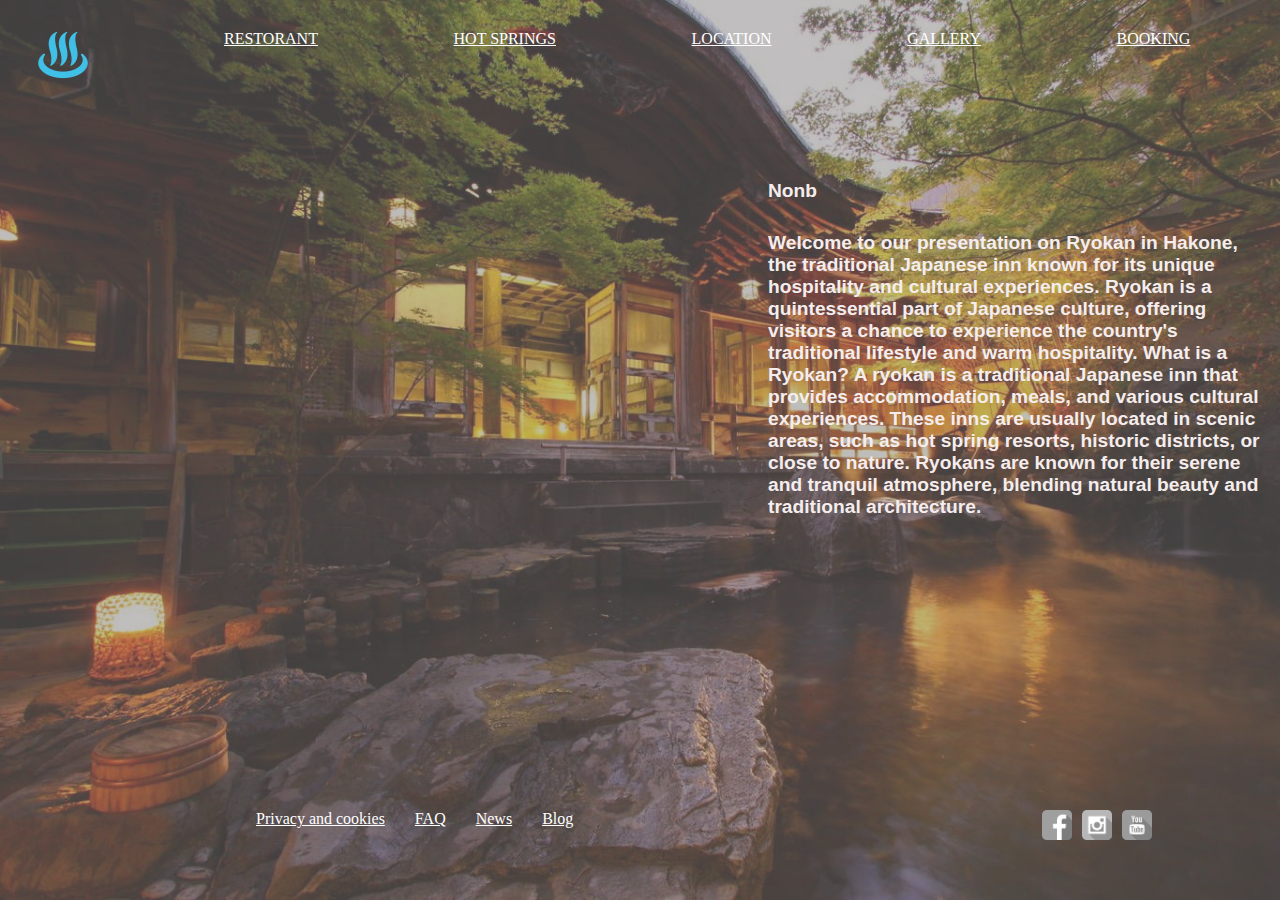
<file: index.html>
<!DOCTYPE html>
<html lang="en">

<head>
    <meta charset="UTF-8">
    <meta name="viewport" content="width=device-width, initial-scale=1.0">
    <title>Document</title>
    <link rel="stylesheet" href="style.css">
</head>

<body>
    <div class="wrapper">
    </div>
    <div class="header">
         <div class="logo">
        <img src="images/ist.png">
         </div>
        <a href="rest.html">RESTORANT</a>
        <a href="onsen.html">HOT SPRINGS</a>
        <a href="loc.html">LOCATION</a>
        <a href="gallery.html">GALLERY</a>
        <a href="book.html">BOOKING</a>        
    </div>
    <div class="slider">
    
        <img class="slide" src="images/main.webp">        
    
    
        <img class="slide" src="images/main2.webp">        
    
    
        <img class="slide" src="images/main3.webp">        
    
        <img class="slide" src="images/main4.webp">        
    
    </div>

    
        <ul class="menu vissible">
           <li><a href="rest.html">RESTORANT</a></li>
           <li><a href="onsen.html">HOT SPRINGS</a></li>
            <li><a href="loc.html">LOCATION</a></li>
            <li><a href="gallery.html">GALLERY</a></li>
            <li><a href="book.html">BOOKING</a></li>
        </ul>

        <div class="footer">
            <div class="nav_bar_one">
                <a href="#">Privacy and cookies</a>
                <a href="#">FAQ</a>
                <a href="#">News</a>
                <a href="#">Blog</a>                   
            </div>
            <div class="nav_bar_two">
                <a  href="#"><div class="fb"></div></a>
                <a  href="#"><div class="insta"></div></a>
                <a  href="#"><div class="tube"></div></a>
                                 
            </div>
        </div>
        <div class="story">
        <div class="text-container">
            <span class="text"></span>
        </div>
            <p>
                Welcome to our presentation on Ryokan in Hakone, the traditional Japanese inn known for its unique hospitality and cultural experiences.
Ryokan is a quintessential part of Japanese culture, offering visitors a chance to experience the country's traditional lifestyle and warm hospitality.
What is a Ryokan?

A ryokan is a traditional Japanese inn that provides accommodation, meals, and various cultural experiences.
These inns are usually located in scenic areas, such as hot spring resorts, historic districts, or close to nature.
Ryokans are known for their serene and tranquil atmosphere, blending natural beauty and traditional architecture.
            </p>
        </div>
    <script src="app.js"></script>
    
</body>

</html>
</file>
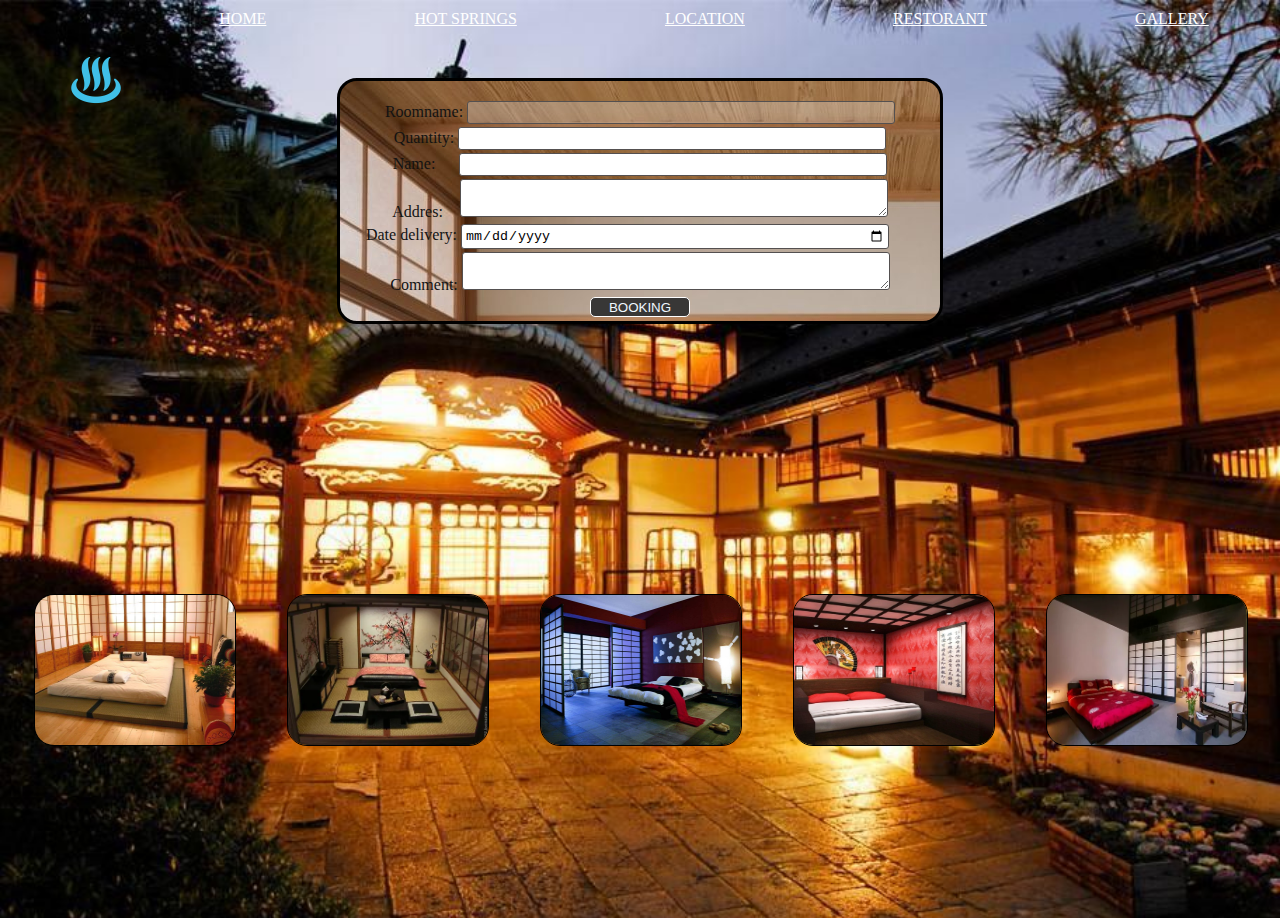
<file: book.html>
<!DOCTYPE html>
<html lang="en">
<head>
    <meta charset="UTF-8">
    <meta name="viewport" content="width=device-width, initial-scale=1.0">
    <title>Document</title>
    <link rel="stylesheet" href="book.css">
</head>
<body>
    <div class="header">
        <a href="index.html"><img class="logo" src="images/ist.png" alt="logo"></a>
        <a href="index.html">HOME</a>
        <a href="onsen.html">HOT SPRINGS</a>
        <a href="loc.html">LOCATION</a>
        <a href="rest.html">RESTORANT</a>
        <a href="gallery.html">GALLERY</a>        
     </div>
    
    <form action="oder.html" target="_blank">
      <label>
          Roomname:
          <input type="text" name="setName" id="setName" disabled>
      </label>
      <label>
          Quantity:
          <input type="number" name="setQuantity" id="setQuantity">
      </label>
  <label>
      Name:
      <input type="text" name="user" id="user">
  </label>
  <label>
      Addres:
      <textarea name="addres" id="addres"></textarea>
  </label>
  <label>
      Date delivery:
      <input type="date" name="date" id="date">
  </label>
  <label>
      Comment:
      <textarea name="comment" id="comment"></textarea>
  </label>
  <button id="formButton">BOOKING</button>
    </form>
  
  
  <div class="carousel">
    <div class="conteiner">
        <div class="text hidden" id="japanese">
            <h2 class="tittle">Japanese style room</h2>
            <p>Enjoing a Japanese style room</p>
            <p class="price">200$</p>
            <button class="push">BOOKING</button>
        </div>
            <img src="images/dook6.jpg" alt="japanese">        
    </div>
    <div class="conteiner">
        <div class="text hidden" id="sakura">
            <h2 class="tittle">Sakura room</h2>
            <p>Enjoing in standart double room at the sakura style gaden</p>
            <p class="price">300$</p>
            <button class="push">BOOKING</button>
        </div>
        <img src="images/book.webp" alt="sakura">
    </div>
    <div class="conteiner" >
        <div class="text hidden" id="european">
            <h2 class="tittle">Luxury european style room</h2>
            <p>Enjoing in Luxury european style room</p>
            <p class="price">350$</p>
            <button class="push">BOOKING</button>
        </div>
        <img src="images/book4.jpg" alt="european">
    </div>
    <div class="conteiner">
        <div class="text hidden" id="chinese">
            <h2 class="tittle">Luxury chinese style room</h2>
            <p>Enjoing in Luxury chinese style room</p>
            <p class="price">300$</p>
            <button class="push">BOOKING</button>
        </div>
        <img src="images/book5.jpg" alt="chinese">
    </div>
    <div class="conteiner">
        <div class="text hidden" id="indonesian">
            <h2 class="tittle">Luxury indonesian style room</h2>
            <p>Enjoing in Luxury indonesian style room</p>
            <p class="price">400$</p>
            <button class="push">BOOKINGt</button>
        </div>    
        <img src="images/book7.webp" alt="indonesian"> 
    </div>     
        
  </div>
      

     <script src="book.js"></script>
</body>
</html>
</file>
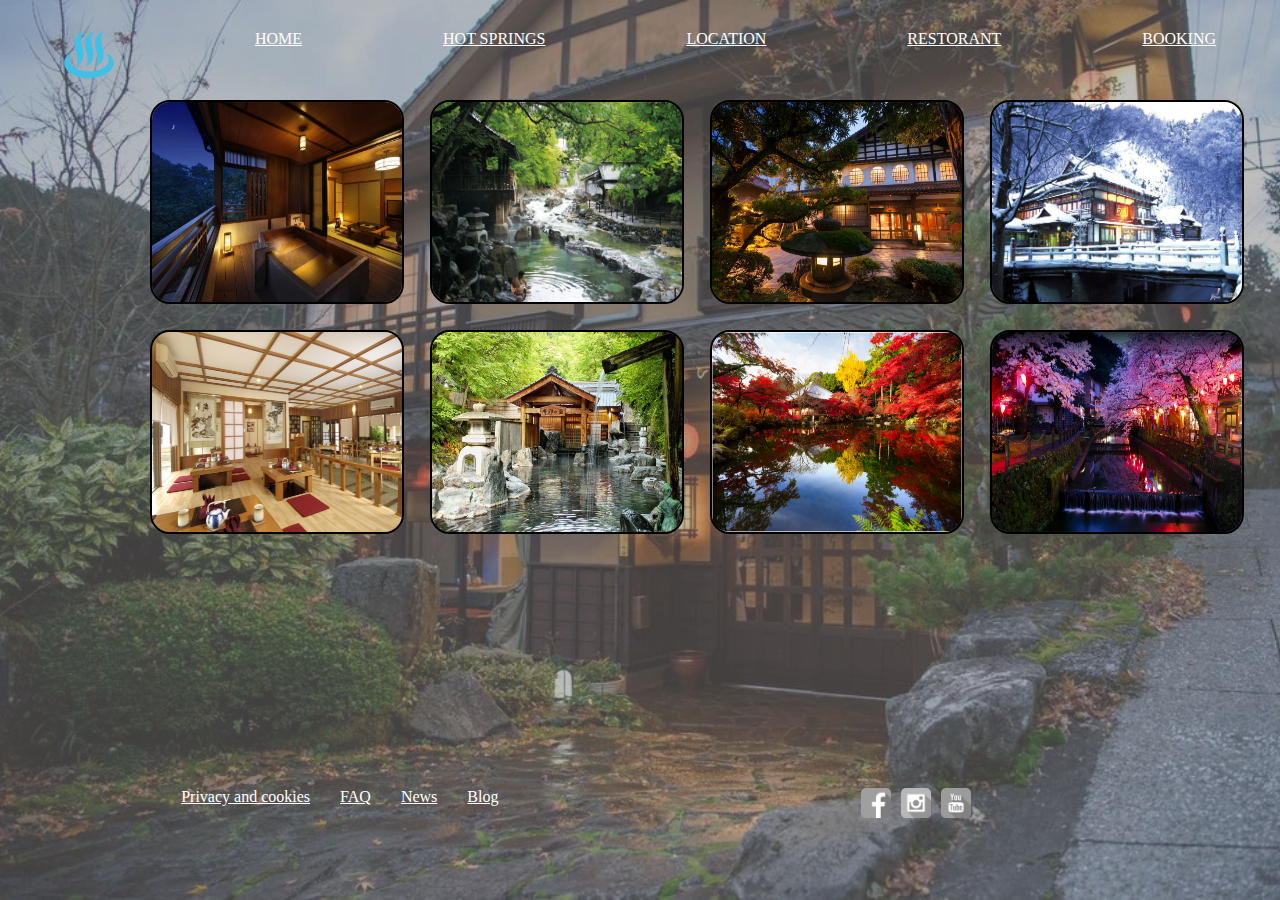
<file: gallery.html>
<!DOCTYPE html>
<html lang="en">
<head>
    <meta charset="UTF-8">
    <meta name="viewport" content="width=device-width, initial-scale=1.0">
    <title>Document</title>
    <link rel="stylesheet" href="gallery.css">
</head>
<body>
    
   <div class="wrapper">
   </div>
<div class="header">
   <a href="index.html"><img class="logo" src="images/ist.png" alt="logo"></a>
   <a href="index.html">HOME</a>
   <a href="onsen.html">HOT SPRINGS</a>
   <a href="loc.html">LOCATION</a>
   <a href="rest.html">RESTORANT</a>
   <a href="book.html">BOOKING</a>        
</div>
    <div class="gallery">
    <div class="gallery-one">
        <div class="image">
         <img src="images/book8.jpg">
         <div class="overlay">
            <p>Enjoy private hot springs from the comfort of your room</p>
         </div>
        </div>
        <div class="image">
            <img src="images/ozdore2.jpg">
            <div class="overlay">
                <p>Enjoy the beautiful views of the forest while dipping into the hot spring outside</p>
             </div>
        </div>
        <div class="image">
            <img src="images/rek.jpg">
            <div class="overlay">
                <p>Enjoy walking around the green area of the hotel</p>
             </div>
        </div>
        <div class="image">
            <img src="images/rek2.jpg">
            <div class="overlay">
                <p>Enjoy a wonderful vacation in Nonbiri onsen in winter</p>
             </div>
        </div>
        </div>
        <div class="gallery-two">
        <div class="image">
            <img src="images/rek3.jpg">
            <div class="overlay">
                <p>Enjoy a wonderful selection of Japanese cuisine!</p>
             </div>
        </div>     
        
        <div class="image">
            <img src="images/scalу.webp">
            <div class="overlay">
                <p>Enjoy the wonderful outdoor public bath!</p>
             </div>
        </div>
        <div class="image">
            <img src="images/14.jpeg">
            <div class="overlay">
                <p>Enjoy the beautiful autumn views of Nonbiri Onsen</p>
             </div>
        </div>
        <div class="image">
            <img src="images/reg5.webp">
            <div class="overlay">
                <p>Enjoy the beautiful spring views of Nonbiri Onsen</p>
             </div>
        </div>
    </div>
    </div>
        <div class="footer">
     <div class="nav_bar_one">
        <a href="#">Privacy and cookies</a>
        <a href="#">FAQ</a>
        <a href="#">News</a>
        <a href="#">Blog</a>                   
    </div>
    <div class="nav_bar_two">
        <a  href="#"><div class="fb"></div></a>
        <a  href="#"><div class="insta"></div></a>
        <a  href="#"><div class="tube"></div></a>                                 
    </div>
        </div>  
   
  <script src="gallery.js"></script>
</body>
</html>
</file>
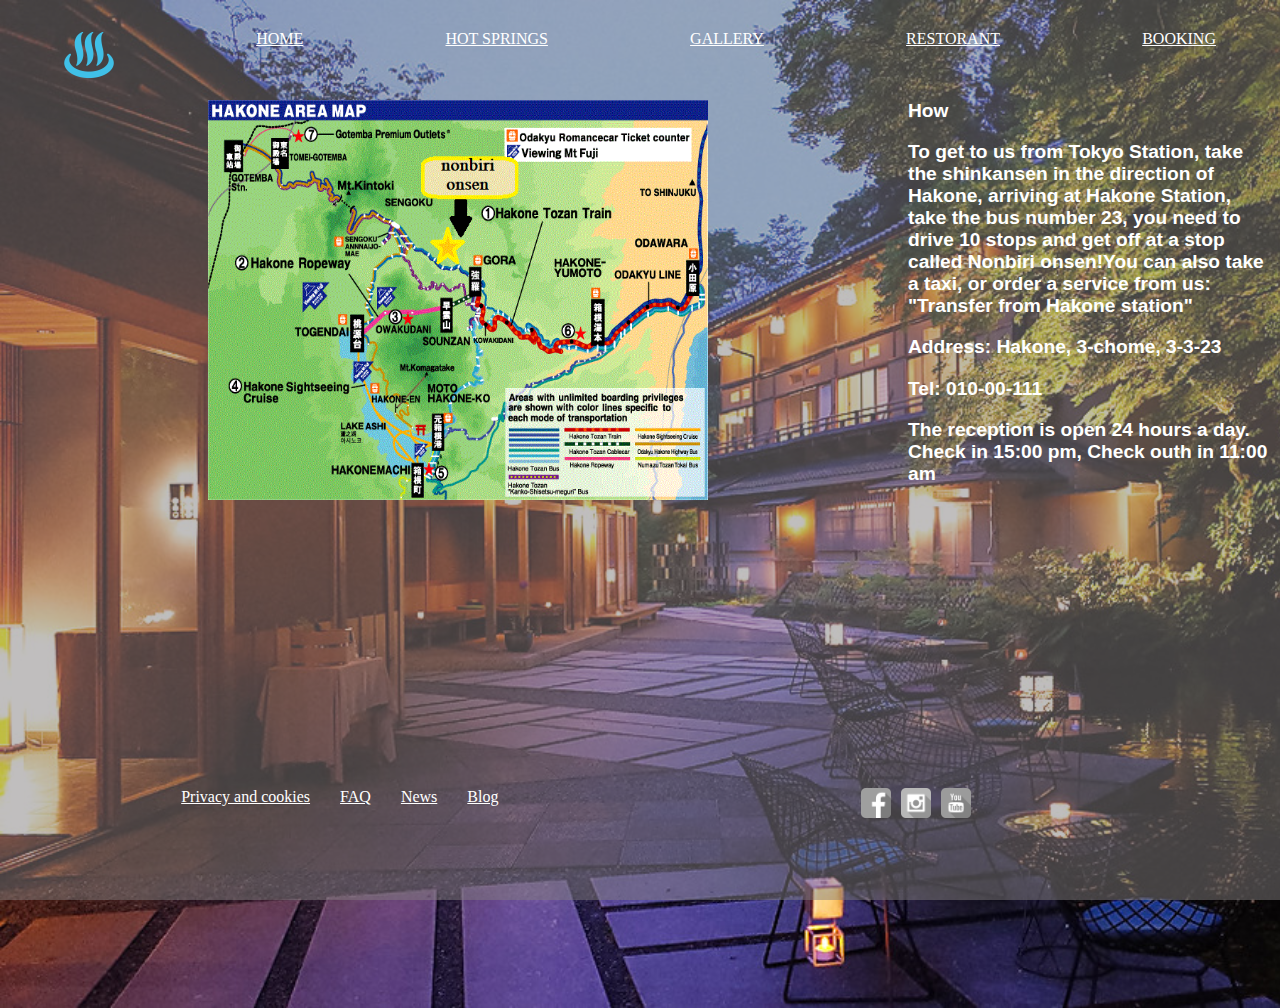
<file: loc.html>
<!DOCTYPE html>
<html lang="en">
<head>
    <meta charset="UTF-8">
    <meta name="viewport" content="width=device-width, initial-scale=1.0">
    <title>Document</title>
    <link rel="stylesheet" href="loc.css">
</head>
<body>
    <div class="wrapper"></div>
    <div class="header">
        <a href="index.html"><img class="logo" src="images/ist.png" alt="logo"></a>
        <a href="index.html">HOME</a>
        <a href="onsen.html">HOT SPRINGS</a>
        <a href="gallery.html">GALLERY</a>
        <a href="rest.html">RESTORANT</a>
        <a href="book.html">BOOKING</a>        
     </div>
     <div class="navigachion">
     <img src="images/map03.gif">
     <div class="about">
        <span class="text"></span>
     <p>
        To get to us from Tokyo Station, take the shinkansen in the direction of Hakone, arriving at Hakone Station, take the bus number 23, you need to drive 10 stops and get off at a stop called Nonbiri onsen!You can also take a taxi, or order a service from us: "Transfer from Hakone station"
        
     </p>
     <p>Address: Hakone, 3-chome, 3-3-23</p>
     <p>Tel: 010-00-111</p>
     <p>The reception is open 24 hours a day. Check in 15:00 pm, Check outh in 11:00 am</p>     
     </div>
     </div>
     <div class="footer">
        <div class="nav_bar_one">
            <a href="#">Privacy and cookies</a>
            <a href="#">FAQ</a>
            <a href="#">News</a>
            <a href="#">Blog</a>                   
        </div>
        <div class="nav_bar_two">
            <a  href="#"><div class="fb"></div></a>
            <a  href="#"><div class="insta"></div></a>
            <a  href="#"><div class="tube"></div></a>
                             
        </div>
    </div>

    <script src="loc.js"></script>
</body>
</html>
</file>
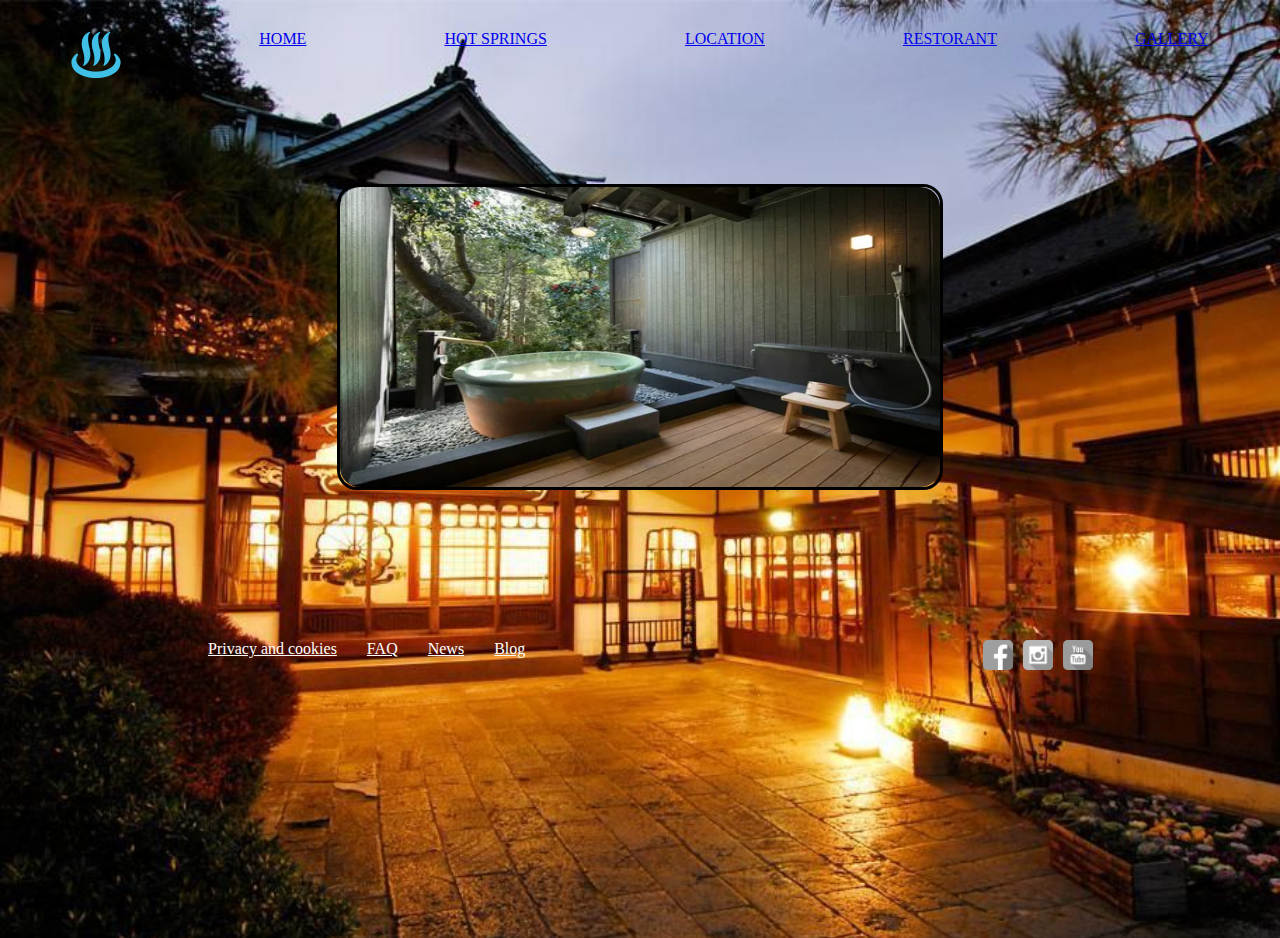
<file: oder.html>
<!DOCTYPE html>
<html lang="en">
<head>
    <meta charset="UTF-8">
    <meta http-equiv="X-UA-Compatible" content="IE=edge">
    <meta name="viewport" content="width=device-width, initial-scale=1.0">
    <title>Document</title>
    <link rel="stylesheet" href="oder.css">
</head>
<body>
    
        <div class="header">
            <a href="index.html"><img class="logo" src="images/ist.png" alt="logo"></a>
            <a href="index.html">HOME</a>
            <a href="onsen.html">HOT SPRINGS</a>
            <a href="loc.html">LOCATION</a>
            <a href="rest.html">RESTORANT</a>
            <a href="gallery.html">GALLERY</a>        
         </div>
    <div class="picture">       
        <img src="images/bath.webp" alt="picture">        
        <div id="result">
        </div>              
    </div>
    <div class="footer">
        <div class="nav_bar_one">
           <a href="#">Privacy and cookies</a>
           <a href="#">FAQ</a>
           <a href="#">News</a>
           <a href="#">Blog</a>                   
       </div>
       <div class="nav_bar_two">
           <a  href="#"><div class="fb"></div></a>
           <a  href="#"><div class="insta"></div></a>
           <a  href="#"><div class="tube"></div></a>                                 
       </div>
           </div>  

    <script src="oder.js"></script>
</body>
</html>
</file>
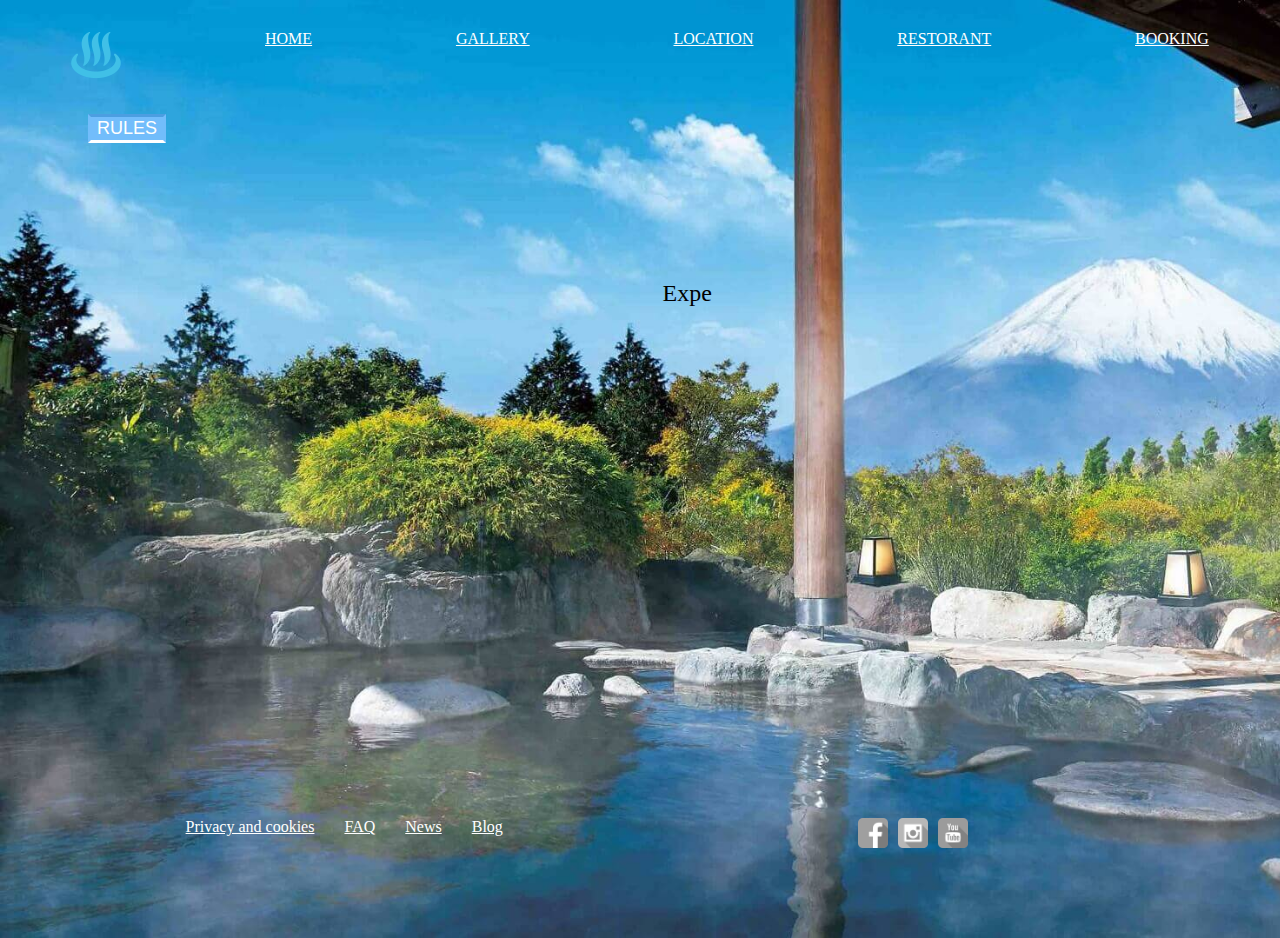
<file: onsen.html>
<!DOCTYPE html>
<html lang="en">
<head>
    <meta charset="UTF-8">
    <meta name="viewport" content="width=device-width, initial-scale=1.0">
    <title>Document</title>
    <link rel="stylesheet" href="onsen.css">
</head>
<body>
    <div class="header">
        <a href="index.html"><img class="logo" src="images/ist.png" alt="logo"></a>
        <a href="index.html">HOME</a>
        <a href="gallery.html">GALLERY</a>
        <a href="loc.html">LOCATION</a>
        <a href="rest.html">RESTORANT</a>
        <a href="book.html">BOOKING</a>        
     </div>
     <div>
        <button class="but">RULES</button>
     </div>
     <div class="vis">
        <h2>Basic rules for visiting hot springs</h2>
        <p>-The women's baths are separate from the men's, please enter your department!</p>
        <p>-If you have tattoos on your body, please refrain from visiting the hot springs!</p>
        <p>-Take a shower and wash before entering the communal bath!</p>
        <p>-Do not use personal hygiene products as well as shampoos, soaps and shower gels when entering the communal bath!</p>
        <p>-Do not enter the communal bath in clothes, you need to enter the hot spring undressed!</p>
        <p>-Do not take a bath for more than 10 minutes!</p>
     </div>
    <div class="text-container">
        <span class="text"></span>
    </div>
    <div class="footer">
        <div class="nav_bar_one">
            <a href="#">Privacy and cookies</a>
            <a href="#">FAQ</a>
            <a href="#">News</a>
            <a href="#">Blog</a>                   
        </div>
        <div class="nav_bar_two">
            <a  href="#"><div class="fb"></div></a>
            <a  href="#"><div class="insta"></div></a>
            <a  href="#"><div class="tube"></div></a>
                             
        </div>
    </div>
    <script src="onsen.js"></script>
</body>
</html>
</file>
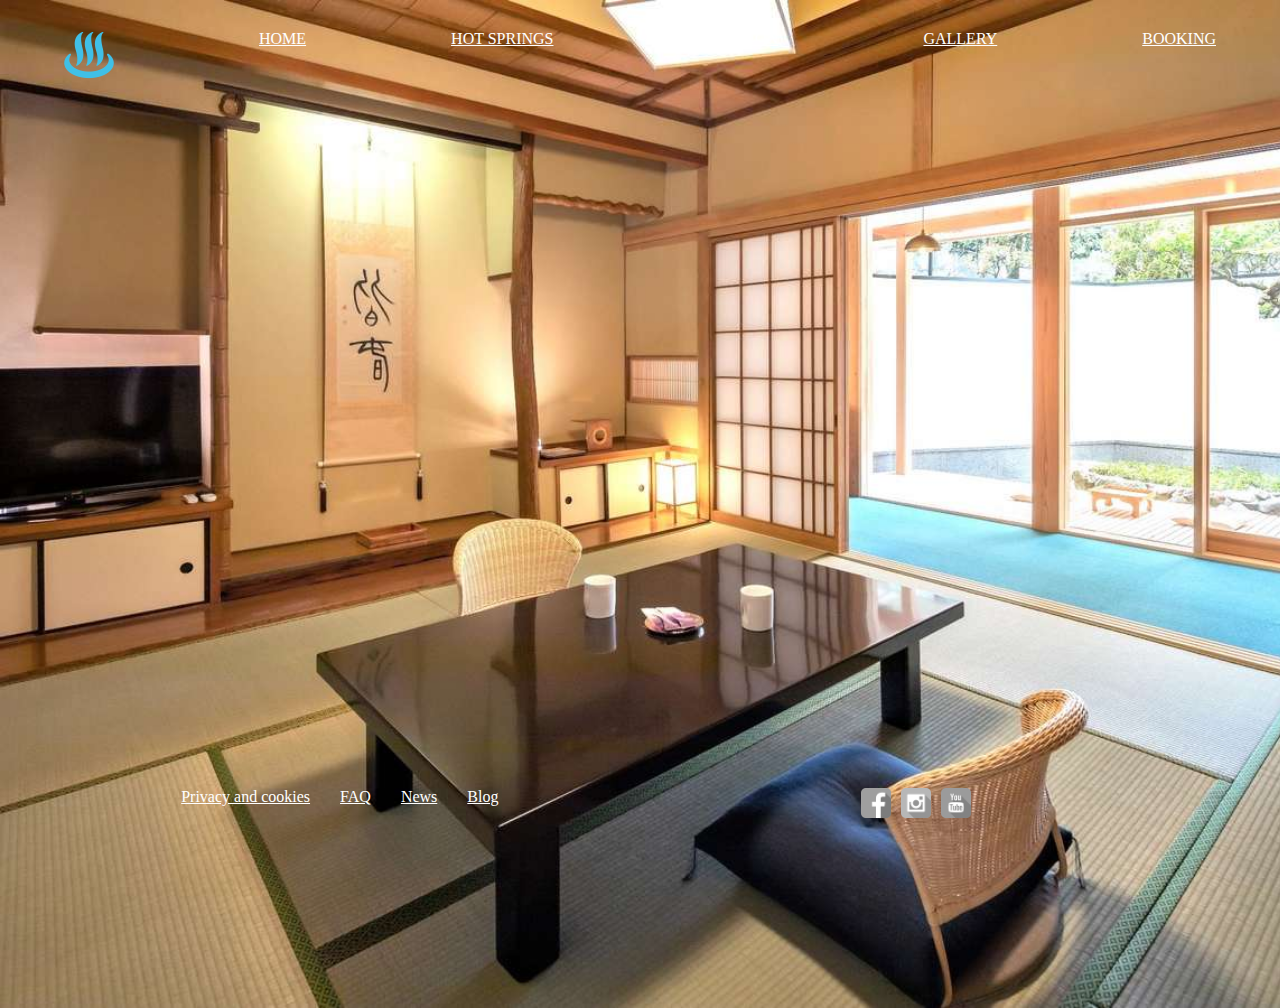
<file: rest.html>
<!DOCTYPE html>
<html lang="en">
<head>
    <meta charset="UTF-8">
    <meta name="viewport" content="width=device-width, initial-scale=1.0">
    <title>Document</title>
    <link rel="stylesheet" href="rest.css">
</head>
<body>
    <div class="header">
        <a href="index.html"><img class="logo" src="images/ist.png" alt="logo"></a>
        <a href="index.html">HOME</a>
        <a href="onsen.html">HOT SPRINGS</a>
        <a href="loc.html">LOCATION</a>
        <a href="gallery.html">GALLERY</a>
        <a href="book.html">BOOKING</a>        
     </div>
    <div class="slider">
    
        <img class="slide" src="images/9.jpg">        
    
    
        <img class="slide" src="images/10.jpg">        
    
    
        <img class="slide" src="images/11.jpg">        
    
        <img class="slide" src="images/12.jpg">        
    
    </div>
    <div class="footer">
        <div class="nav_bar_one">
            <a href="#">Privacy and cookies</a>
            <a href="#">FAQ</a>
            <a href="#">News</a>
            <a href="#">Blog</a>                   
        </div>
        <div class="nav_bar_two">
            <a  href="#"><div class="fb"></div></a>
            <a  href="#"><div class="insta"></div></a>
            <a  href="#"><div class="tube"></div></a>
                             
        </div>
    </div>
    <script src="rest.js"></script>
</body>
</html>
</file>
<file: style.css>
* {
    margin: 0;
    padding: 0;
    }


body {
    background: url(images/1.jpg);
    background-size: cover;
    min-height: 100vh;
    background-repeat: no-repeat;
    z-index: 1;
    position: relative;
    
    
}

.header a {
    color: white;
    outline: none;
}

.header {
    position: absolute;
    top: 0%;
    left: 3%;
    width: 90%;
    margin: 0 auto;
    display: flex;
    justify-content: space-between;
    margin-top: 30px;
    z-index: 3;
}

.logo {
    width: 50px;
    height: 50px;
    z-index: 3;
    cursor: pointer;
    
}

.slider {
     
   width: 400px;
   height: 400px;
   overflow: hidden;
   position: relative;
   position: absolute;
   top: 20%;
   left: 20%;
    
    
}

.slide {
    width: 100%;
    height: 100%;
    position: absolute;
    opacity: 0;
    transition: opacity 0.5s ease-in-out;
    border: 1px solid black;
    border-radius: 20px;
    
}

.slide.active {
    opacity: 1;
}

img {
    width: 100%;
    z-index: 3;
    
}

.wrapper {
    width: 100%;
    height: 100%;
    opacity: 0.5;
    background-color: rgb(130, 126, 126);    
    z-index: 2;
    position: absolute;
    top: 0%;
    left: 0%;
}


.menu {
    
    
    visibility: hidden;;
    opacity: 0;
    transition: 1s;   
    
}

.menu.show {
    visibility: visible;;
    opacity: 0.5;
    width: 200px;
    height: 600px;
    display: flex;
    flex-direction: column;
    justify-content: space-around;
    color: rgb(33, 31, 31);
    align-items: center;
    font-family: Verdana, Geneva, Tahoma, sans-serif;
    background-color: rgb(142, 164, 199);
    border: solid black 1px;
    border-radius: 10px;
    
    position: absolute;
    top: 12%;
    left: 2%;
    
    text-decoration: none;
    z-index: 3;
}

.menu li {
    display: inline-block;
    text-decoration: none;
}

.footer {
    display: flex;
    justify-content: space-between;
    width: 70%;
    height: 100px;
    position: absolute;
    top: 90%;
    left: 20%;
    margin: 0 auto;
    z-index: 3;
}

.nav_bar_two {
    display: flex;
    justify-content: space-around;
    gap: 10px;
}



.footer a {
    display: inline-block;
    color: white;
    outline: none;
    
}

.nav_bar_one {
    display: flex;
    justify-content: space-between;
    gap: 30px;
    cursor: pointer;
}

a:hover {
    color:  rgb(5, 5, 107);
}

.fb {
    background-image: url(images/fb_gray.png);
    width: 30px;
    height: 30px;
    display: inline-block;
    background-repeat: no-repeat;
    background-size: cover;
    cursor: pointer;
}

.insta {
    background-image: url(images/insta_gray.png);
    width: 30px;
    height: 30px;
    display: inline-block;
    background-repeat: no-repeat;
    background-size: cover;
    cursor: pointer;
}

.tube {
    background-image: url(images/youtube_gray.png);
    width: 30px;
    height: 30px;
    display: inline-block;
    background-repeat: no-repeat;
    background-size: cover;
    cursor: pointer;
}

.fb:hover {
    background-image: url(images/fb.png);
}

.insta:hover {
    background-image: url(images/insta.png);
}

.tube:hover {
    background-image: url(images/youtube.png);
}

.story {
    position: absolute;
    top: 20%;
    left: 60%;
    width: 500px;
    height: 200px;
    z-index: 3;
    font-size: larger;
    color: rgb(245, 237, 237);
    font-family:'Lucida Sans', 'Lucida Sans Regular', 'Lucida Grande', 'Lucida Sans Unicode', Geneva, Verdana, sans-serif;
    font-weight: bolder;
}

.text-container {
    margin-bottom: 30px;
}
</file>
<file: book.css>
body {
    background: url(images/6.jpg);
    background-size: cover;
    min-height: 100vh;
    background-repeat: no-repeat;
    position: relative;
}

.carousel {
   display: flex;
   justify-content: space-around;
   height: 400px;
  
}

.carousel img {
  
  width: 200px;
  height: 150px;
  border: 1px solid black;  
  cursor: pointer;
  border-radius: 20px;
}

.conteiner {
  width: 200px;  
  
 
  
}

button {
  width: 100px;
  height: 20px;
  background-color:  rgb(56, 55, 54);
  color: aliceblue;
  border: white solid 1px;
  border-radius: 5px;
  margin-bottom: 20px;
}

.text {
  text-align: center;
  cursor: pointer;
  color: white;
}

.hidden {
  visibility: hidden;
  transition: 1s;
  text-align: center;
  cursor: pointer;
  color: white;
  width: 200px;
  height: 200px;
}

.conteiner:hover {
  transform: scale(1.2);
  transition: 1s;
  cursor: pointer;
}

.push {
  cursor: pointer;
}

form {
  margin: 0 auto;
  width: 600px;
  height: 220px;
  border: 3px solid black;
  border-radius: 20px;  
  background-image: url(images/forma.jpg);
  display: flex;
  flex-direction: column;
  text-align: center;
  padding-top: 20px;
  gap: 3px;
  color: rgb(19, 19, 19);
  margin-bottom: 50px;
  margin-top: 50px;
}

#formButton {
  cursor: pointer;
  margin: 0 auto;
}

input  {
  width: 70%;
  padding: 3px;
  border: 1px solid rgb(84, 80, 80);
  border-radius: 3px;
}

textarea {
  width: 70%;
  padding: 3px;
  border: 1px solid rgb(84, 80, 80);
  border-radius: 3px;
 
}

#date {
  margin-right: 25px;
}

#user {
  margin-left: 20px;
}

#addres {
  margin-left: 13px;
}

label {
  align-items: center;
}

.logo {
  width: 50px;
  height: 50px;
  position: absolute;
  top: 5%;
  left: 5%;
}

.logo:hover {
  transform: scale(1.2);
  transition: 1s;
  cursor: pointer;
}

/* .container {
  width: 500px;
  height: 220px;
  margin: 50px auto;
  padding: 20px;
  background-color: #f9f9f9;
  border-radius: 5px;
}

h1 {
  text-align: center;
}

.input-group {
  margin-bottom: 10px;
}

label {
  display: block;
  margin-bottom: 5px;
}

input, select, textarea {
  width: 100%;
  padding: 5px;
  border: 1px solid #ccc;
  border-radius: 3px;
}

button {
  display: block;
  width: 100%;
  padding: 10px;
  background-color: #0080ff;
  color: #fff;
  border: none;
  border-radius: 3px;
  cursor: pointer;
}

button:hover {
  background-color: #005cb3;
} */

.header a {
  color: white;
  outline: none;
}

.header {
  
  width: 90%;
  margin: 0 auto;
  display: flex;
  justify-content: space-between;
  margin-top: 10px;
  
}

.header a:hover {
  color:  rgb(5, 5, 107);
}
</file>
<file: gallery.css>
* {
  margin: 0;
  padding: 0;
  }

body {
  background-image: url(images/8.webp);
  background-size: cover;
  min-height: 100vh;
  background-repeat: no-repeat;
  z-index: 1;
  position: relative;
    
}

  .wrapper {
    width: 100vw;
    height: 100vh;
    opacity: 0.5;
    background-color: rgb(130, 126, 126);    
    z-index: 2;
    /* position: absolute;
    top: 0%;
    left: 0%; */
}

.image {
  width: 250px;
  height: 200px;
  z-index: 3;
  position: relative;
  
}

.overlay {
  position: absolute;
  top: 0;
  left: 0;
  width: 100%;
  height: 100%;
  background-color: rgba(93, 69, 69, 0.5);
  display: flex;
  align-items: center;
  justify-content: center;
  opacity: 0;
  transition: opacity 0.3s;
}

.overlay p {
  color: white;
  font-size: 18px;
  margin-left: 15px;
}

.image:hover .overlay {
  opacity: 1;
  cursor: pointer;
}
.image img {
  width: 100%;
  height: 100%;
  z-index: 3;
  border: solid black 2px;
  border-radius: 20px;
}

.gallery-one {
  display: flex;   
  gap: 30px;
  z-index: 3; 
  
}

.gallery {
  position: absolute;
  top: 100px;
  left: 150px;
  width: 100%;
  display: flex;
  flex-direction: column;
  gap: 30px;
}

.gallery-two {
    
  display: flex;
  
  gap: 30px;
  z-index: 3; 
  
}

.header a {
  color: white;
  outline: none;
}

.header {
  position: absolute;
  top: 0%;
  left: 5%;
  width: 90%;
  margin: 0 auto;
  display: flex;
  justify-content: space-between;
  margin-top: 30px;
  z-index: 3;
}

.logo {
  width: 50px;
  height: 50px;
  z-index: 3;
  cursor: pointer;
}

.footer {
  display: flex;
  justify-content: space-around;
  width: 90%;
  height: 100px;
  position: absolute;
  top: 82%;
  left: 0%;
  margin-top: 50px;
  z-index: 3;
}

.nav_bar_two {
  display: flex;
  justify-content: space-around;
  gap: 10px;
}



.footer a {
  display: inline-block;
  color: white;
  outline: none;
  
}

.nav_bar_one {
  display: flex;
  justify-content: space-between;
  gap: 30px;
  cursor: pointer;
}

a:hover {
  color:  rgb(5, 5, 107);
}

.fb {
  background-image: url(images/fb_gray.png);
  width: 30px;
  height: 30px;
  display: inline-block;
  background-repeat: no-repeat;
  background-size: cover;
  cursor: pointer;
}

.insta {
  background-image: url(images/insta_gray.png);
  width: 30px;
  height: 30px;
  display: inline-block;
  background-repeat: no-repeat;
  background-size: cover;
  cursor: pointer;
}

.tube {
  background-image: url(images/youtube_gray.png);
  width: 30px;
  height: 30px;
  display: inline-block;
  background-repeat: no-repeat;
  background-size: cover;
  cursor: pointer;
}

.fb:hover {
  background-image: url(images/fb.png);
}

.insta:hover {
  background-image: url(images/insta.png);
}

.tube:hover {
  background-image: url(images/youtube.png);
}
</file>
<file: loc.css>
body {
    background: url(images/5.jpg);
    background-size: cover;
    min-height: 100vh;
    background-repeat: no-repeat;
    z-index: 1;
    
}

.wrapper {
  width: 100%;
  height: 100%;
  opacity: 0.5;
  background-color: rgb(130, 126, 126);    
  z-index: 2;
  position: absolute;
  top: 0%;
  left: 0%;
}

.header a {
    color: white;
    outline: none;
  }
  
  .header {
    position: absolute;
    top: 0%;
    left: 5%;
    width: 90%;
    margin: 0 auto;
    display: flex;
    justify-content: space-between;
    margin-top: 30px;
    z-index: 3;
  }
  
  .logo {
    width: 50px;
    height: 50px;
    z-index: 3;
    cursor: pointer;
  }
  
  .footer {
    display: flex;
    justify-content: space-around;
    width: 90%;
    height: 100px;
    position: absolute;
    top: 82%;
    left: 0%;
    margin-top: 50px;
    z-index: 3;
  }
  
  .nav_bar_two {
    display: flex;
    justify-content: space-around;
    gap: 10px;
  }
  
  
  
  .footer a {
    display: inline-block;
    color: white;
    outline: none;
    
  }
  
  .nav_bar_one {
    display: flex;
    justify-content: space-between;
    gap: 30px;
    cursor: pointer;
  }
  
  a:hover {
    color:  rgb(5, 5, 107);
  }
  
  .fb {
    background-image: url(images/fb_gray.png);
    width: 30px;
    height: 30px;
    display: inline-block;
    background-repeat: no-repeat;
    background-size: cover;
    cursor: pointer;
  }
  
  .insta {
    background-image: url(images/insta_gray.png);
    width: 30px;
    height: 30px;
    display: inline-block;
    background-repeat: no-repeat;
    background-size: cover;
    cursor: pointer;
  }
  
  .tube {
    background-image: url(images/youtube_gray.png);
    width: 30px;
    height: 30px;
    display: inline-block;
    background-repeat: no-repeat;
    background-size: cover;
    cursor: pointer;
  }
  
  .fb:hover {
    background-image: url(images/fb.png);
  }
  
  .insta:hover {
    background-image: url(images/insta.png);
  }
  
  .tube:hover {
    background-image: url(images/youtube.png);
  }

  img {
    width: 500px;
    height: 400px;
    z-index: 3;
    
    
  }

  .navigachion {
    margin-top: 100px;
    margin-left: 200px;
    display: flex;
    gap: 200px;
   
    
  }

  .about {
    width: 430px;
    height: 300px;
    font-size: larger;
    color: white;
    font-family:'Lucida Sans', 'Lucida Sans Regular', 'Lucida Grande', 'Lucida Sans Unicode', Geneva, Verdana, sans-serif;
    font-weight: bolder;
    z-index: 3;
    

  }
</file>
<file: oder.css>
body {
    background: url(images/6.jpg);
    background-size: cover;
    min-height: 100vh;
    background-repeat: no-repeat;
    
}

.picture {
    position: relative;
    width: 600px;
    height: 300px;
    color:bisque;
    border: black solid 3px;
    border-radius: 20px;
    margin: 0 auto;
    margin-top: 100px;
}

#result {
    position: absolute;
    top: 20px;
    left: 250px;
    color:rgb(234, 228, 228);
    font-weight: bolder;
    
    
}

img {
    width: 600px;
    height: 300px;
    border-radius: 20px;
}

.header {
    
    width: 90%;
    margin: 0 auto;
    display: flex;
    justify-content: space-between;
    margin-top: 30px;
   
}

.logo {
    width: 50px;
    height: 50px;
   
    cursor: pointer;
    
}

.footer {
    display: flex;
    justify-content: space-between;
    width: 70%;    
    margin-top: 150px;
    margin-left: 200px;
   
   
}

.nav_bar_two {
    display: flex;
    justify-content: space-around;
    gap: 10px;
}



.footer a {
    display: inline-block;
    color: white;
    outline: none;
    
}

.nav_bar_one {
    display: flex;
    justify-content: space-between;
    gap: 30px;
    cursor: pointer;
}

a:hover {
    color:  rgb(5, 5, 107);
}

.fb {
    background-image: url(images/fb_gray.png);
    width: 30px;
    height: 30px;
    display: inline-block;
    background-repeat: no-repeat;
    background-size: cover;
    cursor: pointer;
}

.insta {
    background-image: url(images/insta_gray.png);
    width: 30px;
    height: 30px;
    display: inline-block;
    background-repeat: no-repeat;
    background-size: cover;
    cursor: pointer;
}

.tube {
    background-image: url(images/youtube_gray.png);
    width: 30px;
    height: 30px;
    display: inline-block;
    background-repeat: no-repeat;
    background-size: cover;
    cursor: pointer;
}

.fb:hover {
    background-image: url(images/fb.png);
}

.insta:hover {
    background-image: url(images/insta.png);
}

.tube:hover {
    background-image: url(images/youtube.png);
}
</file>
<file: onsen.css>
body {
    background: url(images/4.jpg);
    background-size: cover;
    min-height: 100vh;
    background-repeat: no-repeat;
    position: relative;
}

.text-container {
    width: 600px;
    height: 400px;
    display: flex;
    align-items: center;
    justify-content: center;
    text-align: center;
    margin-top: 400px;
    margin: 0 auto;
    position: absolute;
    top: 7%;
    left: 30%;
  }
  
  .text {
    font-size: 24px;
    animation: typing 4s steps(20) forwards;
  }
  
  @keyframes typing {
    from {
      width: 0;
    }
    to {
      width: 100%;
    }
  }

  .header a {
    color: white;
    outline: none;
  }
  
  .header {
    
    width: 90%;
    margin: 0 auto;
    display: flex;
    justify-content: space-between;
    margin-top: 30px;
    
  }
  
  .logo {
    width: 50px;
    height: 50px;
    cursor: pointer;
  }
  
  .footer {
    display: flex;
    justify-content: space-around;
    width: 90%;
    height: 100px;
    position: absolute;
    top: 82%;
    left: 0%;
    margin-top: 50px;
    z-index: 3;
  }
  
  .nav_bar_two {
    display: flex;
    justify-content: space-around;
    gap: 10px;
  }
  
  
  
  .footer a {
    display: inline-block;
    color: white;
    outline: none;
    
  }
  
  .nav_bar_one {
    display: flex;
    justify-content: space-between;
    gap: 30px;
    cursor: pointer;
  }
  
  a:hover {
    color: rgb(5, 5, 107);
  }
  
  .fb {
    background-image: url(images/fb_gray.png);
    width: 30px;
    height: 30px;
    display: inline-block;
    background-repeat: no-repeat;
    background-size: cover;
    cursor: pointer;
  }
  
  .insta {
    background-image: url(images/insta_gray.png);
    width: 30px;
    height: 30px;
    display: inline-block;
    background-repeat: no-repeat;
    background-size: cover;
    cursor: pointer;
  }
  
  .tube {
    background-image: url(images/youtube_gray.png);
    width: 30px;
    height: 30px;
    display: inline-block;
    background-repeat: no-repeat;
    background-size: cover;
    cursor: pointer;
  }
  
  .fb:hover {
    background-image: url(images/fb.png);
  }
  
  .insta:hover {
    background-image: url(images/insta.png);
  }
  
  .tube:hover {
    background-image: url(images/youtube.png);
  }

  .but {
    margin-left: 80px;
    color: white;
    outline: none;
    cursor: pointer;
    background-color: rgb(114, 189, 251);
    border-bottom: solid white;
    border-top: solid rgb(76, 158, 225);
    border-left: solid rgb(114, 189, 251);
    border-right: solid rgb(114, 189, 251);
    margin-top: 30px;
    font-size: large;
  }
  .vis.show{
      margin-top: 30px;
      visibility: visible;;
      opacity: 1;
      width: 300px;
      color: white;
      align-items: center;
      font-family: Verdana, Geneva, Tahoma, sans-serif;
      border: solid black 1px;
      border-radius: 10px;
      background-color: rgb(76, 158, 225);
                      
  }

  .vis.show p {
    margin: 10px;
    margin-bottom: 5px;
  }

  .vis.show h2 {
    margin-left: 30px;
  }

  .vis {
    visibility: hidden;;
    opacity: 0;
    transition: 1s;
  }
</file>
<file: rest.css>
body {
    background: url(images/16.jpg);
    background-size: cover;
    min-height: 100vh;
    background-repeat: no-repeat;
}

.slider {
   
    /* border: 1px solid black;
    border-radius: 20px; */
    width: 600px;
    height: 400px;
    overflow: hidden;
    position: relative;
    margin: 0 auto;
    margin-top: 100px;
    
}

.slide {
    width: 100%;
    height: 100%;
    position: absolute;
    opacity: 0;
    transition: opacity 0.5s ease-in-out;
    border: 1px solid black;
    border-radius: 20px;
    
}

.slide.active {
    opacity: 1;
}

img {
    width: 100%;
    
}

.header a {
    color: white;
    outline: none;
  }
  
  .header {
    position: absolute;
    top: 0%;
    left: 5%;
    width: 90%;
    margin: 0 auto;
    display: flex;
    justify-content: space-between;
    margin-top: 30px;
    z-index: 3;
  }
  
  .logo {
    width: 50px;
    height: 50px;
    z-index: 3;
    cursor: pointer;
  }
  
  .footer {
    display: flex;
    justify-content: space-around;
    width: 90%;
    height: 100px;
    position: absolute;
    top: 82%;
    left: 0%;
    margin-top: 50px;
    z-index: 3;
  }
  
  .nav_bar_two {
    display: flex;
    justify-content: space-around;
    gap: 10px;
  }
  
  
  
  .footer a {
    display: inline-block;
    color: white;
    outline: none;
    
  }
  
  .nav_bar_one {
    display: flex;
    justify-content: space-between;
    gap: 30px;
    cursor: pointer;
  }
  
  a:hover {
    color:  rgb(5, 5, 107);
  }
  
  .fb {
    background-image: url(images/fb_gray.png);
    width: 30px;
    height: 30px;
    display: inline-block;
    background-repeat: no-repeat;
    background-size: cover;
    cursor: pointer;
  }
  
  .insta {
    background-image: url(images/insta_gray.png);
    width: 30px;
    height: 30px;
    display: inline-block;
    background-repeat: no-repeat;
    background-size: cover;
    cursor: pointer;
  }
  
  .tube {
    background-image: url(images/youtube_gray.png);
    width: 30px;
    height: 30px;
    display: inline-block;
    background-repeat: no-repeat;
    background-size: cover;
    cursor: pointer;
  }
  
  .fb:hover {
    background-image: url(images/fb.png);
  }
  
  .insta:hover {
    background-image: url(images/insta.png);
  }
  
  .tube:hover {
    background-image: url(images/youtube.png);
  }
</file>
